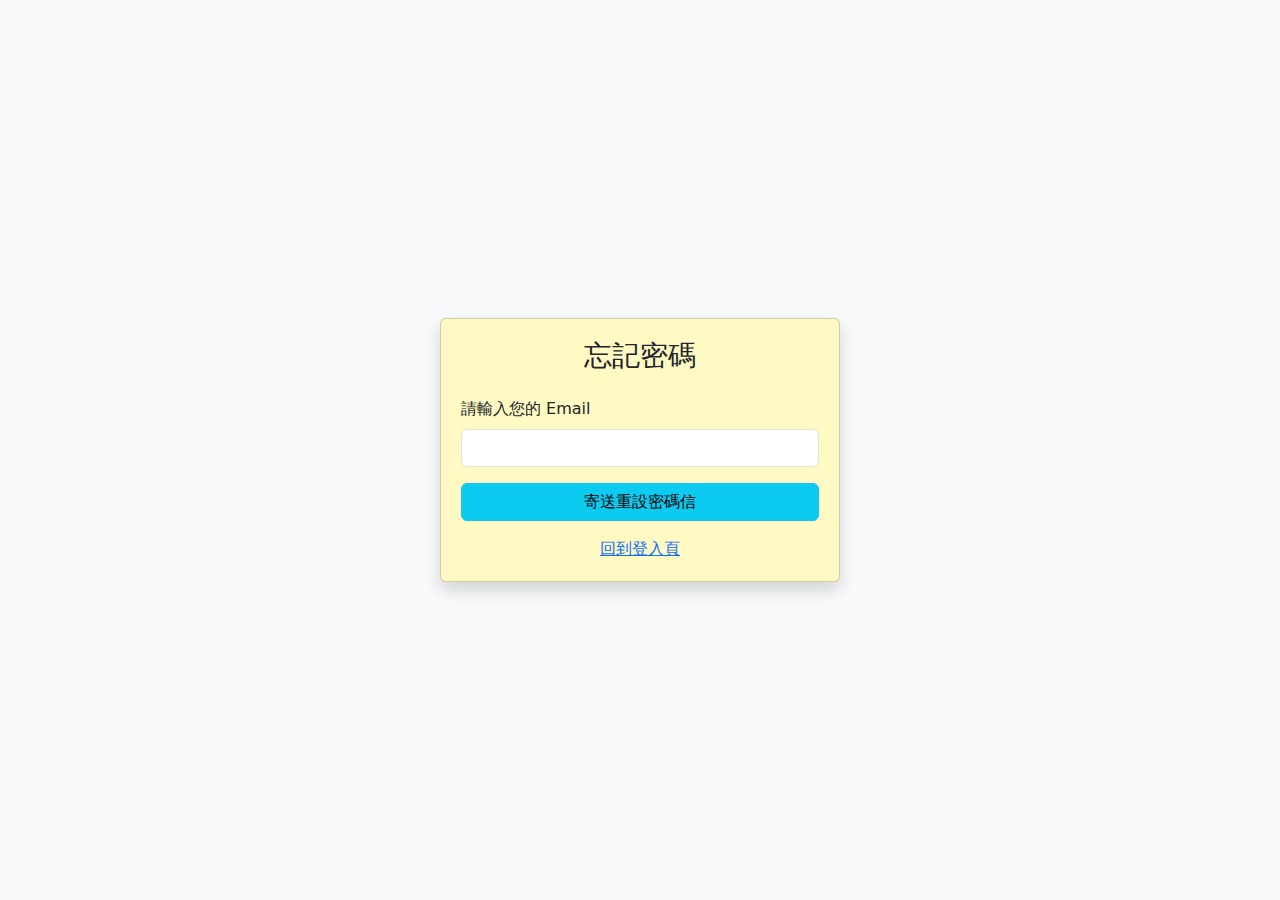
<file: forgot.html>
<!DOCTYPE html>
<html lang="zh-Hant">
<head>
  <meta charset="UTF-8">
  <title>忘記密碼</title>
  <meta name="viewport" content="width=device-width, initial-scale=1.0"/>
  <link href="https://cdn.jsdelivr.net/npm/bootstrap@5.3.0/dist/css/bootstrap.min.css" rel="stylesheet">
  <style>
    body {
      background-color: #f8f9fa;
      display: flex;
      align-items: center;
      justify-content: center;
      height: 100vh;
    }
    .card {
      width: 100%;
      max-width: 400px;
      padding: 20px;
      background-color: #fff9c4;
      box-shadow: 0 4px 12px rgba(0, 0, 0, 0.1)
    }
  </style>
</head>
<body>
  <div class="card shadow">
    <h3 class="text-center mb-4">忘記密碼</h3>
    <div id="message" class="alert d-none"></div>
    <form id="forgotForm">
      <div class="mb-3">
        <label for="email" class="form-label">請輸入您的 Email</label>
        <input type="email" class="form-control" id="email" required />
      </div>
      <div class="d-grid">
        <button type="submit" class="btn btn-info">寄送重設密碼信</button>
      </div>
    </form>
    <div class="text-center mt-3">
      <a href="login.html">回到登入頁</a>
    </div>
  </div>

  <script>
    const API_URL = "https://script.google.com/macros/s/AKfycbwLsybjgF3FgVVDOIHKid2LrCRtbD_ZFnFeOor8BNcXzJPI0koQkOijPpvCYpQBnWyT/exec";

    document.getElementById("forgotForm").addEventListener("submit", function(e) {
      e.preventDefault();
      const email = document.getElementById("email").value.trim();
      if (!email) {
        showMessage("請輸入 Email", "danger");
        return;
      }

      fetch(API_URL, {
        method: "POST",
        headers: { "Content-Type": "application/json" },
        body: JSON.stringify({
          action: "forgot",
          email: email
        })
      })
      .then(res => res.json())
      .then(response => {
        showMessage(response.message, response.success ? "success" : "danger");
      })
      .catch(error => {
        console.error("錯誤:", error);
        showMessage("系統錯誤，請稍後再試", "danger");
      });
    });

    function showMessage(msg, type) {
      const box = document.getElementById("message");
      box.className = `alert alert-${type}`;
      box.textContent = msg;
      box.classList.remove("d-none");
    }
  </script>
</body>
</html>
</file>
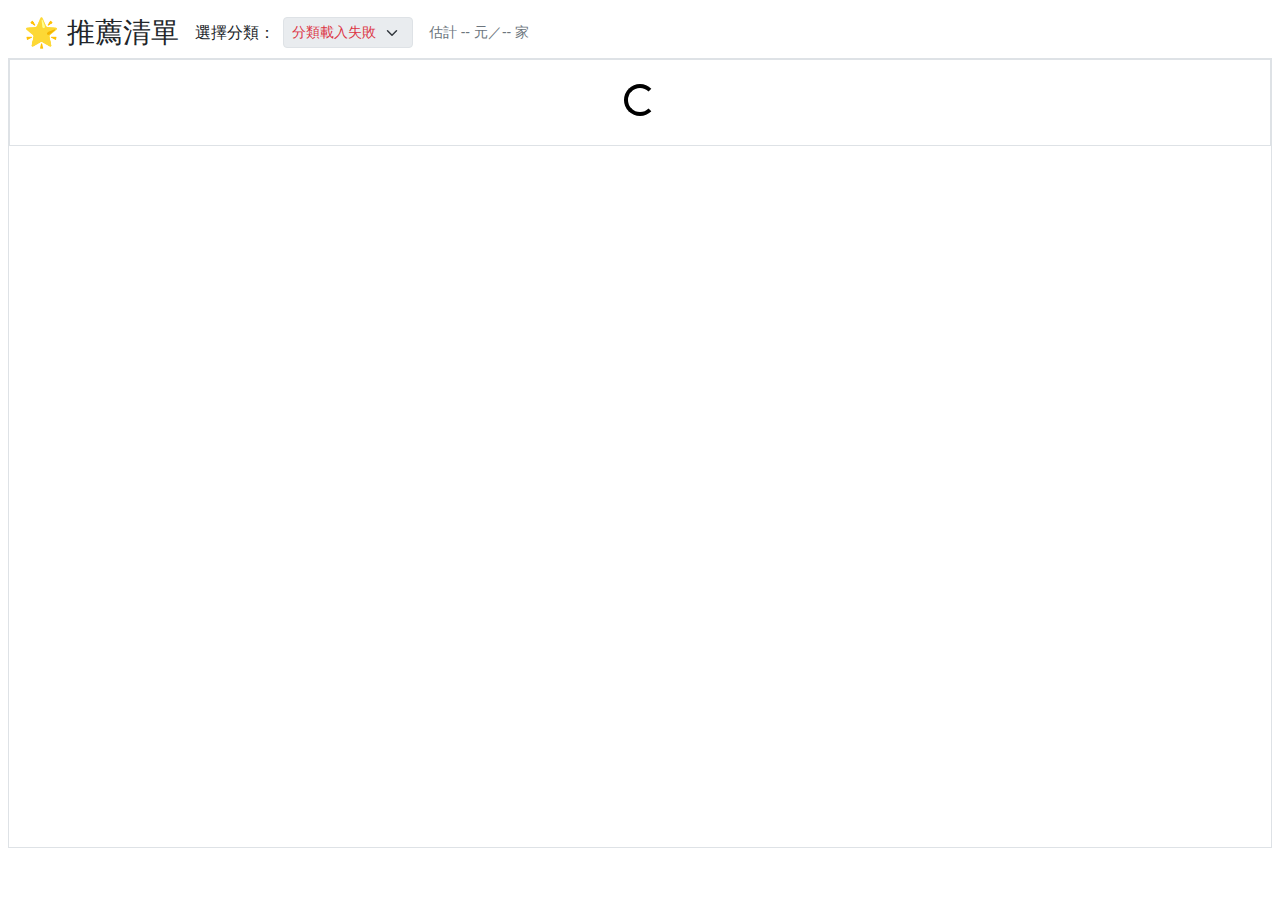
<file: recommend.html>
<!DOCTYPE html>
<html lang="zh-Hant">
<head>
    <meta charset="UTF-8" />
    <meta name="viewport" content="width=device-width, initial-scale=1.0"/>
    <title>小管家股東紀念品代領</title>
    <link rel="icon" type="image/png" href="favicon.png" />
    <link href="https://cdn.jsdelivr.net/npm/bootstrap@5.3.0/dist/css/bootstrap.min.css" rel="stylesheet">
    <link rel="stylesheet" href="style.css">
    <link rel="stylesheet" href="colors.css">
</head>
<body>

<nav class="navbar navbar-expand-md navbar-light sticky-top">
</nav>

<div class="container-fluid">
  <section id="page-recommend">
    <div class="recommend-wrapper">

<div class="d-none d-sm-flex flex-nowrap align-items-center px-3 py-2" style="gap: 1rem;">
  <h3 class="mb-0 flex-shrink-0">🌟 推薦清單</h3>
  <div class="d-flex align-items-center flex-shrink-0" style="gap: 0.5rem;">
    <label for="recommendSheet" class="mb-0 text-nowrap">選擇分類：</label>
    <select id="recommendSheet" class="form-select form-select-sm w-100 w-md-auto" style="max-width: 200px;">
      <option>載入中...</option>
    </select>
  </div>
  <span id="summaryInfo" class="small text-muted flex-shrink-0 text-nowrap">
    估計 -- 元／-- 家
  </span>
</div>

<div class="d-flex d-sm-none flex-column px-3 py-2" style="gap: 0.75rem;">
  <div class="d-flex justify-content-between align-items-center">
    <h3 class="mb-0">🌟 推薦清單</h3>
    <span id="summaryInfoMobile" class="small text-muted text-nowrap">
      估計 -- 元／-- 家
    </span>
  </div>
  <div class="d-flex justify-content-center align-items-center" style="gap: 0.5rem;">
    <label for="recommendSheet" class="mb-0">選擇分類：</label>
    <select id="recommendSheet" class="form-select form-select-sm" style="max-width: 200px;">
      <option>載入中...</option>
    </select>
  </div>
</div>
     
      <div class="table-responsive">
        <table class="table table-bordered table-sm" id="recommendTable">
          <thead class="table-warning"></thead>
          <tbody>
            <tr><td colspan="10" class="text-center p-4">
              <div class="spinner-border" role="status"><span class="visually-hidden">Loading...</span></div>
            </td></tr>
          </tbody>
        </table>
      </div>

    </div>
  </section>
</div>


<script src="https://cdn.jsdelivr.net/npm/bootstrap@5.3.0/dist/js/bootstrap.bundle.min.js"></script>

<script>
(function() {
    // ==================== 設定區 ====================
    // ✅ 您的 Google Sheet ID
    const GOOGLE_SHEET_ID = '1UPU6fkJr_IiIYqaNDg7odYrHS-o7E_JKz4kNbkJEsmI';
    // ⛔️ 您不想顯示在分類選單中的工作表名稱
    const EXCLUDED_SHEETS = ["紀念品資訊", "版本紀錄"];
    // =============================================

    // DOM 元素
    const allSelects = document.querySelectorAll('#recommendSheet');
    const tableElement = document.getElementById('recommendTable');
    const summaryElement = document.getElementById('summaryInfo');
    const mobileSummary = document.getElementById('summaryInfoMobile');
    
    if (allSelects.length === 0 || !tableElement) {
        console.error("錯誤：HTML 結構不完整，找不到 #recommendSheet 或 #recommendTable。");
        return;
    }
    
    const thead = tableElement.querySelector('thead');
    const tbody = tableElement.querySelector('tbody');

    /**
     * 渲染表格和統計數據 (沿用您舊版的簡單邏輯)
     * @param {Array} data - 要顯示在表格中的資料陣列
     */
    function renderRecommendTable(data) {
        thead.innerHTML = '';
        tbody.innerHTML = '';
        if (!data || data.length === 0) {
            tbody.innerHTML = '<tr><td colspan="100%" class="text-center p-4">這個分類目前沒有資料</td></tr>';
            if (summaryElement) summaryElement.textContent = `估計 0 元／0 家`;
            if (mobileSummary) mobileSummary.textContent = `估計 0 元／0 家`;
            return;
        }
        const headers = Object.keys(data[0]);
        thead.innerHTML = `<tr>${headers.map(h => `<th>${h}</th>`).join('')}</tr>`;
        let totalAmount = 0;
        const fragment = document.createDocumentFragment();
        data.forEach(row => {
            const tr = document.createElement("tr");
            headers.forEach((key, idx) => {
                const td = document.createElement("td");
                const value = row[key] || '';
                // 假設金額在第 3 欄 (index = 2)
                if (idx === 2) {
                    const num = parseInt(String(value).replace(/,/g, ""), 10);
                    if (!isNaN(num)) totalAmount += num;
                }
                td.textContent = value;
                tr.appendChild(td);
            });
            fragment.appendChild(tr);
        });
        tbody.appendChild(fragment);
        const text = `估計 ${totalAmount.toLocaleString()} 元／${data.length} 家`;
        if (summaryElement) summaryElement.textContent = text;
        if (mobileSummary) mobileSummary.textContent = text;
    }

    /**
     * 根據分類名稱，從 Google Sheet 獲取即時資料
     * @param {string} sheetName - 工作表(分類)的名稱
     */
    function fetchCategoryData(sheetName) {
        if (!sheetName) return;
        
        tbody.innerHTML = `<tr><td colspan="100%" class="text-center p-4"><div class="spinner-border" role="status"><span class="visually-hidden">Loading...</span></div></td></tr>`;
        thead.innerHTML = '';

        fetch(`https://opensheet.elk.sh/${GOOGLE_SHEET_ID}/${sheetName}`)
            .then(res => res.ok ? res.json() : Promise.reject('Network response was not ok.'))
            .then(data => {
                renderRecommendTable(data); // 用獲取到的新資料來渲染表格
            })
            .catch(error => {
                console.error(`載入 ${sheetName} 資料錯誤：`, error);
                tbody.innerHTML = '<tr><td colspan="100%" class="text-danger text-center">資料載入失敗</td></tr>';
            });
    }

    /**
     * 初始化頁面：獲取所有分類並綁定事件
     */
    function initialize() {
        // 使用 gsheet-parser 獲取所有工作表名稱（即分類）來填充下拉選單
        fetch(`https://gsheet-parser.vercel.app/api?id=${GOOGLE_SHEET_ID}`)
            .then(res => res.ok ? res.json() : Promise.reject('無法獲取工作表列表'))
            .then(data => {
                if (data.sheets) {
                    allSelects.forEach(sel => {
                        sel.innerHTML = ''; // 清空 "載入中..."
                        data.sheets.forEach(sheet => {
                            if (!EXCLUDED_SHEETS.includes(sheet)) {
                                sel.add(new Option(sheet, sheet));
                            }
                        });
                        sel.disabled = false;
                        
                        // 綁定切換事件
                        sel.addEventListener('change', () => {
                            const selectedValue = sel.value;
                            // 同步所有下拉選單的值
                            allSelects.forEach(otherSelect => {
                                if (otherSelect !== sel) otherSelect.value = selectedValue;
                            });
                            // 獲取新分類的資料
                            fetchCategoryData(selectedValue);
                        });
                    });
                    
                    // 初始載入第一個分類的資料
                    if (allSelects[0] && allSelects[0].value) {
                       fetchCategoryData(allSelects[0].value);
                    }
                }
            })
            .catch(error => {
                console.error('獲取分類列表失敗：', error);
                allSelects.forEach(sel => {
                    sel.innerHTML = '<option>分類載入失敗</option>';
                    sel.disabled = true;
                });
            });
    }

    // 當頁面載入完成後，立即執行初始化
    document.addEventListener('DOMContentLoaded', initialize);
})();
</script>

</body>
</html>
</file>
<file: style.css>
/* ==========================================================================
   1. 全站通用樣式 (Global Styles)
   ========================================================================== */
body {
  background-color: #ffffff;
  font-family: 'Noto Sans TC', sans-serif;
  margin: 0;
  padding: 0;
}

/*html, body {
  height: 100vh;
  margin: 0;
  padding: 0;
  overflow: hidden;
}
*/

html, body {
  height: 100%; /* 使用 100% 比 100vh 在某些情況下更穩定 */
  margin: 0;
  padding: 0;
}

/* 預設情況下，允許頁面滾動 */
body {
  overflow-y: auto; 
}

/* ✅ 只在需要內部滾動的頁面，才隱藏 body 的捲軸 */
body.page-recommend,
body.page-souvenir {
  overflow-y: hidden;
}

@media (min-width: 768px) {
  .page-container {
    display: flex;
    flex-direction: column;
    height: calc(100vh - 56px); /* 假設 navbar 高度為 56px */
  }

  .page-container .scrollable-area {
    flex-grow: 1;
    overflow-y: auto;
  }
   #loginStatus .nav-link {
    padding-left: 2rem !important;
    color: #007bff !important;
  }
}

/* 手機版導覽列樣式調整 */
@media (max-width: 767px) {
  /* 透過 order 屬性，將 loginStatus 的顯示順序提到最前面 */
  #loginStatus {
    order: -1; 
  }

  /* 確保主要導覽選單在 loginStatus 之後 */
  #navMenu {
    order: 0;
  }
  
  /* 登入/登出連結樣式與其他項目一致 */
  #loginStatus .nav-link {
    padding-left: 2rem !important;
    color: #007bff !important;
  }
}

/* ==========================================================================
   ✅ 全域滾動佈局 (Global Scrolling Layout)
   ========================================================================== */

/* 1. 預設佈局 (手機直向 & 桌機): 內部滾動 */
/* 條件：當頁面的最外層容器有 "page-internal-scroll" 這個 class 時生效 */

.page-internal-scroll {
  display: flex;
  flex-direction: column;
  /* 高度計算：100% 視窗高度減去導覽列(navbar)的高度。您可以根據您導覽列的實際高度微調 56px 這個值。 */
  height: calc(100vh - 56px); 
}

.page-internal-scroll .controls-fixed-top {
  flex-shrink: 0; /* 控制列區域不壓縮 */
}

.page-internal-scroll .scrollable-table-container {
  flex-grow: 1; /* 表格區域填滿剩餘空間 */
  overflow-y: auto; /* 啟用此區塊的內部垂直滾動 */
  position: relative;
}

.page-internal-scroll .pagination-fixed-bottom {
  flex-shrink: 0; /* 分頁區域不壓縮 */
}

/* 讓表格的 thead 在內部滾動時可以固定在頂部 */
.page-internal-scroll .scrollable-table-container thead th {
  position: sticky;
  top: 0;
  z-index: 2;
}

/* 在此佈局下，全域禁止捲動，由內部滾動取代 */
body.has-internal-scroll {
  overflow: hidden; 
}


/* 2. 手機橫向的「例外」規則 (恢復成整頁滾動) */
/* 條件：螢幕寬度在 576px 和 767px 之間 */
@media (min-width: 576px) and (max-width: 767px) {
  
  /* 當 body 有 has-internal-scroll 且螢幕符合此區間 */
  body.has-internal-scroll {
    overflow: auto;   /* 允許整頁滾動 */
  }

  body.has-internal-scroll .page-internal-scroll {
    display: block;   /* 取消 flex 佈局 */
    height: auto;     /* 高度自動 */
  }

  body.has-internal-scroll .scrollable-table-container {
    overflow-y: visible; /* 取消內部滾動 */
  }

  body.has-internal-scroll .scrollable-table-container thead th {
    position: static; /* 取消表頭固定 */
  }
}

/* ==========================================================================
   2. 主要佈局 (Layout: Navbar & Container)
   ========================================================================== */
.navbar {
  background-color: #ffe082; /* 導覽列背景顏色為淡黃色（鵝黃色） */
  padding: 0 0.5rem; /* 導覽列上下 padding 為 0，左右 padding 為 1rem（左右內距） */
}
.navbar-brand {
  margin-left: 0.5rem; /* 品牌名稱左邊留 1rem 的外距（讓它不貼邊） */
}
.navbar-collapse {
  justify-content: flex-start !important;  /* 導覽列展開區塊內容靠左對齊（強制） */
}
.navbar-nav {
  margin-right: auto !important;  /* 將選單推到最左邊，後面的東西（如登入狀態）會靠右 */
}
.nav-link {
  font-weight: bold;      /* 所有導覽列的連結文字加粗 */
}
.nav-link.active {
  border: none;               /* 移除預設邊框 */
  border-bottom: 4px solid #007bff;  /* 在 active（當前）選單項下方加一條藍色底線 */
}
.container-fluid {
  padding: 0.5rem !important; /* 將整個導覽列的內距（padding）上下左右都設為 1rem（強制） */
}

/* ==========================================================================
   3. 組件：紀念品頁面 (Component: Souvenir Page)
   ========================================================================== */

/* --- 桌機版佈局 (Desktop Layout) --- */
@media (min-width: 768px) {
  /* ✅ 【將您新增的樣式放在這裡】✅ */

  /* 固定表格佈局，讓寬度設定生效 */
  #souvenirTable {
    table-layout: fixed;
    word-wrap: break-word;
  }
  #souvenirControlsGroup {
  flex-wrap: nowrap;      /* 強制不換行 */
  overflow-x: auto;       /* 內容超寬時，允許內部水平滾動 */
  padding-bottom: 5px;    /* 給可能出現的滾動條留下一點視覺空間 */
  min-width: 0;           /* 修正 flex 在某些瀏覽器下的最小寬度問題 */
}

  /* 根據紀念品頁常見欄位設定寬度 */
  #souvenirTable th:nth-child(1) { width: 5%; }
  #souvenirTable th:nth-child(2) { width: 6%; }
  #souvenirTable th:nth-child(3) { width: 9%; }
  #souvenirTable th:nth-child(4) { width: 5%; }
  #souvenirTable th:nth-child(5) { width: 18%; }
  #souvenirTable th:nth-child(6) { width: 8%; }
  #souvenirTable th:nth-child(7) { width: 8%; }
  #souvenirTable th:nth-child(8) { width: 25%; }
  #souvenirTable th:nth-child(9) { width: 8%; }

} /* @media 區塊在這裡正確地結尾 */
/* --- 手機版佈局 (Mobile Layout) --- */
@media (max-width: 768px) {
  .souvenir-wrapper .table-scroll-container {
    max-height: 65vh; /* 手機上用最大高度限制 */
    overflow: auto;   /* 手機上同時允許垂直和水平滾動 */
    -webkit-overflow-scrolling: touch;
    position: relative;
  }
  .souvenir-wrapper table {
    min-width: 600px;
  }

  /* ✅【修正】增加表格和頁碼之間的間距 */
  .souvenir-wrapper #souvenirPaginationWrapper {
    margin-top: 1rem; /* 增加 1rem 的上邊距，讓它們分開一點 */
    margin-bottom: 2rem; /* 或 2rem，看你想多遠 */
  }
}

/* --- 通用樣式 (紀念品) --- */
.souvenir-wrapper thead th {
  position: sticky;
  top: 0;
  background-color: #fff3cd;
  z-index: 2;
  white-space: nowrap;
}

/* ==========================================================================
   4. 組件：推薦清單頁面 (Component: Recommend Page)
   ========================================================================== */

/* --- 桌機版佈局 (Desktop Layout) --- */
@media (min-width: 768px) {
  .recommend-wrapper {
    display: flex;
    flex-direction: column;
    height: calc(100vh - 60px);
  }
  .recommend-wrapper .recommend-controls {
    flex-shrink: 0;
    padding: 1rem 1rem 1rem;
    background-color: #ffffff; /*分類列背景色*/
  }
  .recommend-wrapper .table-responsive {
    flex-grow: 1;
    overflow-y: auto; /* 桌機主要垂直滾動 */
    border: 1px solid #dee2e6;
    position: relative;
   }
   .recommend-wrapper tbody tr:nth-child(even) {
    background-color: #f8f9fa; /* 淺灰 */
   } 

   .recommend-controls label {
    white-space: nowrap;
   }
}

/* --- 手機版佈局 (Mobile Layout) --- */
@media (max-width: 768px) {
  .recommend-wrapper .table-responsive {
    max-height: 65vh; /* 手機上用最大高度限制 */
    overflow: auto;   /* 手機上同時允許垂直和水平滾動 */
    -webkit-overflow-scrolling: touch;
    position: relative;
  }
  .recommend-wrapper table {
    min-width: 600px;
  }
}

@media (max-width: 576px) {
 /* 取消整列的絕對定位，改成一般流式 */
  .recommend-wrapper .d-flex.position-relative.mb-0.5 {
    flex-direction: column !important;    /* 由橫改直 */
    align-items: flex-start !important;   /* 左對齊 */
    position: static !important;          /* 取消 position:absolute 影響 */
    height: auto !important;              /* 自動高度 */
  }

  /* controls 佔整行 */
  .recommend-wrapper .recommend-controls {
    width: 100% !important;
    margin-bottom: 0.5rem !important;
  }

  /* 標題撥到下一行，並置中 */
  .recommend-wrapper h3 {
    position: static !important;
    transform: none !important;
    width: 100% !important;
    text-align: left !important;         /* 或置中都行 */
    margin: 0.5rem 0.5 !important;         /* 上下間距 */
  }
}

/* --- 通用樣式 (推薦清單) --- */
.recommend-wrapper thead th {
  position: sticky;
  top: 0;
  background-color: #fff3cd;
  z-index: 2;
  white-space: nowrap;
}

/* 通用：強制每隔一列的所有儲存格都套用灰底 */
.recommend-wrapper .table-responsive table tbody tr:nth-child(even) td {
  background-color: #f8f9fa !important;
}

/* 只改「推薦清單」分類下拉選單文字顏色 */
#recommendSheet,
#recommendSheet option {
  color: #dc3545;
}

/* ==========================================================================
   5. 組件：下拉選單頁面
   ========================================================================== */

/* 設置下拉選單容器的背景顏色為鵝黃色 */
.dropdown-menu {
    background-color: #ffe082; /* 鵝黃色，與您的導覽列顏色一致 */
    border: none; /* 移除預設的邊框，讓它看起來更協調 */
}

/* 確保下拉選單中的每個項目在懸停或被選中時也有合適的背景色和文字顏色 */
.dropdown-menu .dropdown-item {
    color: #007bf; /* 預設文字顏色，或您選擇的顏色 */
}

.dropdown-menu .dropdown-item:hover,
.dropdown-menu .dropdown-item:focus,
.dropdown-menu .dropdown-item.active {
    background-color: #ffd766; /* 懸停時稍深一點的黃色，或您希望的顏色 */
    color:#ff4500; /* 懸停時的文字顏色 */
}
</file>
<file: colors.css>
:root {
  /* 🎨 主題色彩變數定義 */
  --color-primary:    #f39800; /* 主色：橘色 */
  --color-secondary:  #007bff; /* 次色：藍色 */
  --color-success:    #28a745; /* 成功色：綠色 */
  --color-warning:    #ffc107; /* 警告色：黃色 */
  --color-danger:     #dc3545; /* 錯誤色：紅色 */
  --color-info:       #17a2b8; /* 資訊色：青色 */
  --color-muted:      #6c757d; /* 說明文字：灰色 */
  --color-dark:       #343a40; /* 內文字色：深灰 */
  --color-light:      #f8f9fa; /* 淺背景色：淡灰 */
  --color-white:      #ffffff; /* 白色 */
  --color-black:      #000000; /* 黑色 */
}

/* ✅ 文字顏色類別定義 */
.text-primary    { color: var(--color-primary) !important; }  /* 主色橘 */
.text-secondary  { color: var(--color-secondary) !important; }/* 次色藍 */
.text-success    { color: var(--color-success) !important; }  /* 成功綠 */
.text-warning    { color: var(--color-warning) !important; }  /* 警告黃 */
.text-danger     { color: var(--color-danger) !important; }   /* 錯誤紅 */
.text-info       { color: var(--color-info) !important; }     /* 資訊青 */
.text-muted      { color: var(--color-muted) !important; }    /* 灰說明 */
.text-dark       { color: var(--color-dark) !important; }     /* 內文字色 */
.text-light      { color: var(--color-light) !important; }    /* 淺灰文字 */
.text-white      { color: var(--color-white) !important; }    /* 白色文字 */
.text-black      { color: var(--color-black) !important; }    /* 黑色文字 */

/* ✅ 邊框顏色類別定義（可搭配 border 使用） */
.border-primary   { border-color: var(--color-primary) !important; }
.border-secondary { border-color: var(--color-secondary) !important; }
.border-success   { border-color: var(--color-success) !important; }
.border-warning   { border-color: var(--color-warning) !important; }
.border-danger    { border-color: var(--color-danger) !important; }
.border-info      { border-color: var(--color-info) !important; }
.border-muted     { border-color: var(--color-muted) !important; }
.border-dark      { border-color: var(--color-dark) !important; }

/* ✅ 背景顏色類別（視需要啟用） */
.bg-primary    { background-color: var(--color-primary) !important; }
.bg-secondary  { background-color: var(--color-secondary) !important; }
.bg-success    { background-color: var(--color-success) !important; }
.bg-warning    { background-color: var(--color-warning) !important; }
.bg-danger     { background-color: var(--color-danger) !important; }
.bg-info       { background-color: var(--color-info) !important; }
.bg-light      { background-color: var(--color-light) !important; }
.bg-dark       { background-color: var(--color-dark) !important; }
.bg-white      { background-color: var(--color-white) !important; }
</file>
